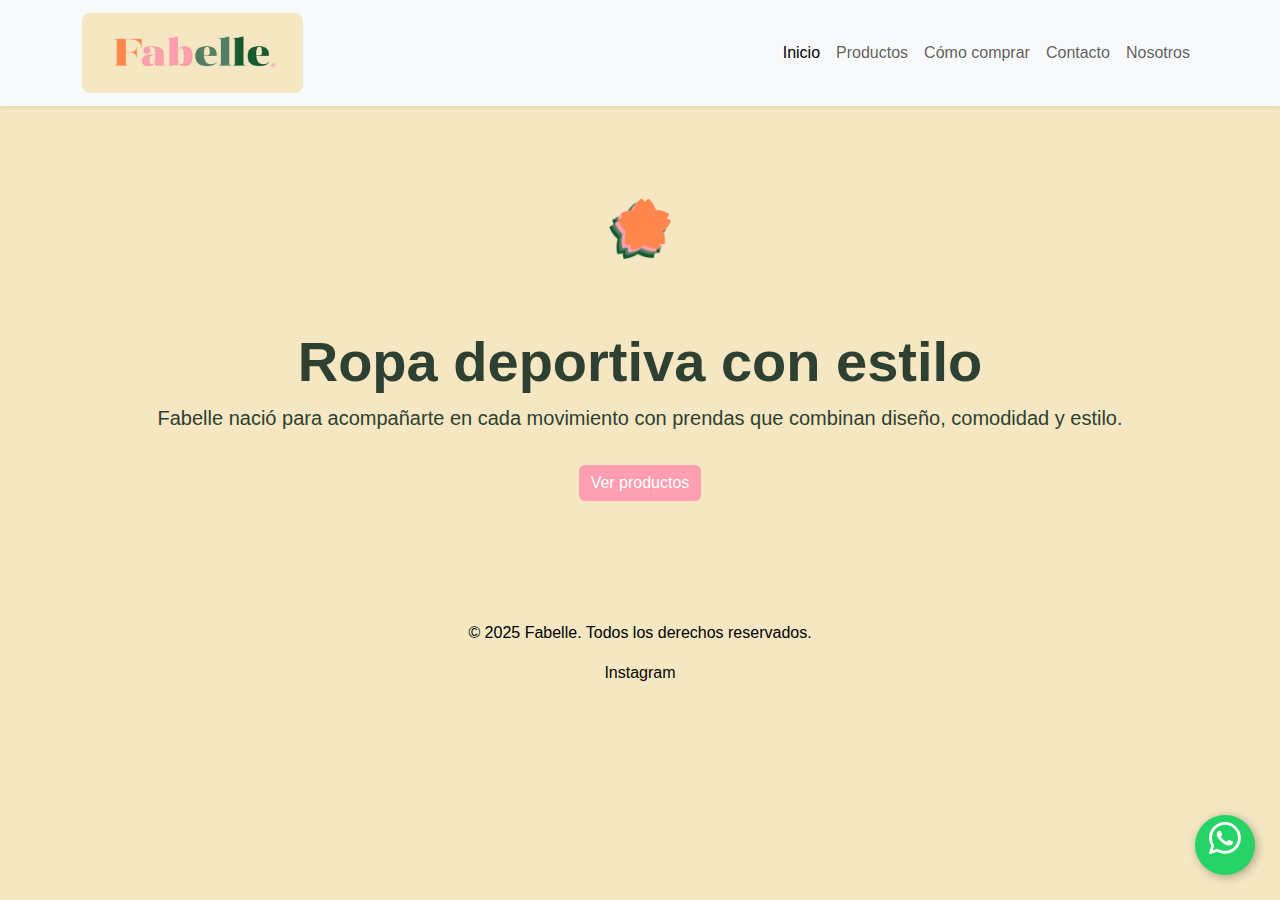
<file: index.html>
<!DOCTYPE html>
<html lang="es">
<head>
<meta charset="UTF-8">
<meta name="viewport" content="width=device-width, initial-scale=1.0">
<title>Fabelle | Ropa deportiva femenina</title>
<link href="https://cdn.jsdelivr.net/npm/bootstrap@5.3.3/dist/css/bootstrap.min.css" rel="stylesheet">
<link rel="stylesheet" href="https://cdn.jsdelivr.net/npm/bootstrap-icons@1.10.5/font/bootstrap-icons.css">
<link rel="stylesheet" href="assets/css/style.css">
</head>
<body>
<header class="navbar navbar-expand-lg bg-light shadow-sm">
    <div class="container">
    <a class="navbar-brand" href="index.html">
        <img src="assets/img/LOGOPRINCIPALb.jpg"Fabelle logo" height="80">
    </a>
    <button class="navbar-toggler" data-bs-toggle="collapse" data-bs-target="#menu">
        <span class="navbar-toggler-icon"></span>
    </button>
    <nav class="collapse navbar-collapse" id="menu">
        <ul class="navbar-nav ms-auto">
        <li class="nav-item"><a class="nav-link active" href="../index.html">Inicio</a></li>
        <li class="nav-item"><a class="nav-link" href="../pages/productos.html">Productos</a></li>
        <li class="nav-item"><a class="nav-link" href="../pages/comocomprar.html">Cómo comprar</a></li>
        <li class="nav-item"><a class="nav-link" href="../pages/contacto.html">Contacto</a></li>
        <li class="nav-item"><a class="nav-link" href="../pages/nosotros.html">Nosotros</a></li>
        </ul>
    </nav>
    <a href="https://wa.me/5491173706566?text=Hola%20Fabelle!%20👋%20Quisiera%20hacer%20una%20consulta" 
    class="whatsapp-float" target="_blank">
    <i class="bi bi-whatsapp"></i>
    </a>
    </div>
</header>
<main class="text-center py-5 hero">
    <div class="container">
    <img src="assets/img/FLORES.jpg" alt="Fabelle Logo" class="mb-4" width="150">
    <h1 class="display-4 fw-bold">Ropa deportiva con estilo</h1>
    <p class="lead">Fabelle nació para acompañarte en cada movimiento con prendas que combinan diseño, comodidad y estilo.</p>
    <a href="../pages/productos.html" class="btn btn-primary mt-3">Ver productos</a>
    </div>
</main>
<footer class="text-center py-4 mt-5">
<p>&copy; 2025 Fabelle. Todos los derechos reservados.</p>
<div class="social">
    <a href="https://www.instagram.com/fabelle.ar" target="_blank">Instagram</a>
</div>
</footer>
<script src="https://cdn.jsdelivr.net/npm/bootstrap@5.3.3/dist/js/bootstrap.bundle.min.js"></script>
</body>
</html>
</file>
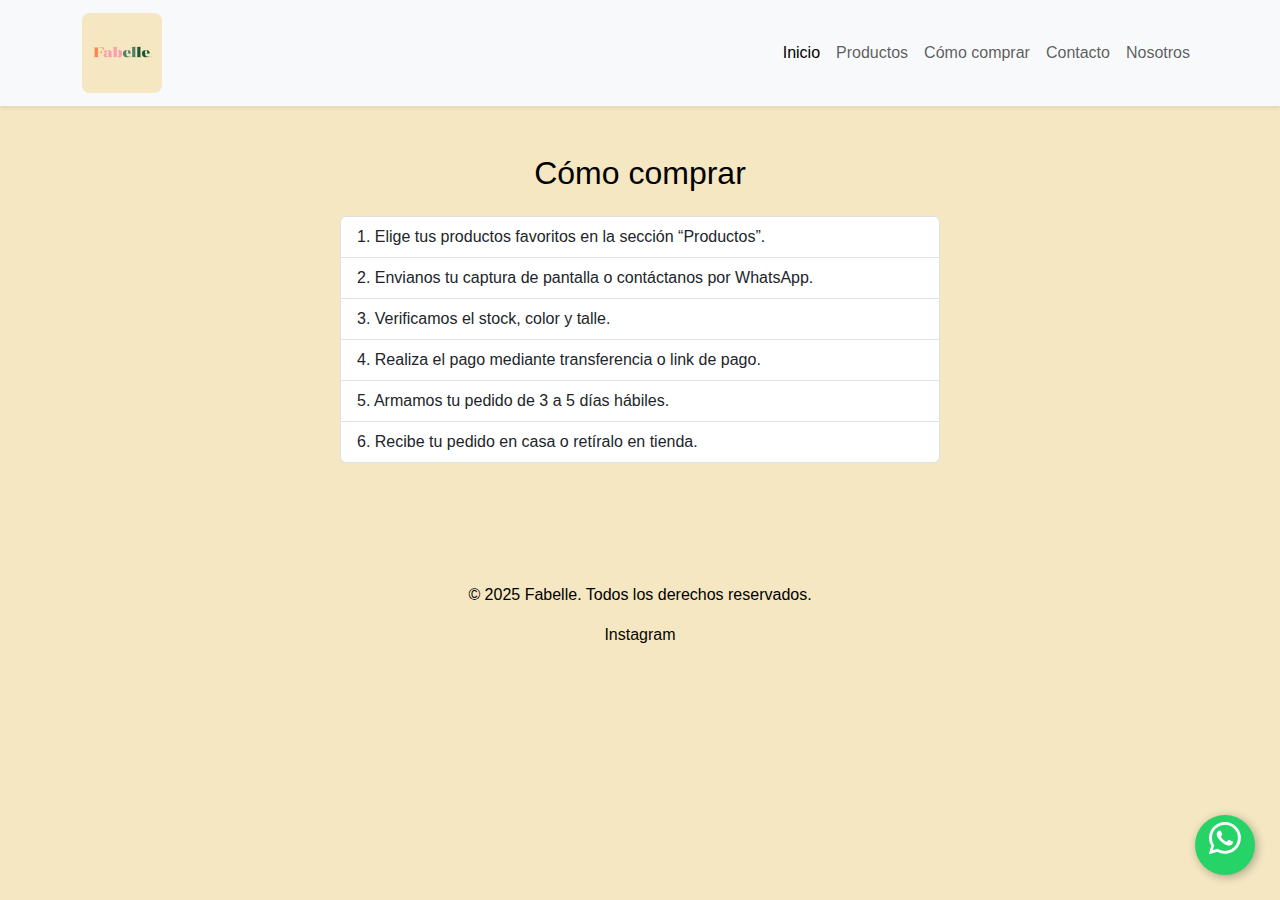
<file: pages/comocomprar.html>
<!DOCTYPE html>
<html lang="es">
<head>
<meta charset="UTF-8">
<meta name="viewport" content="width=device-width, initial-scale=1.0">
<title>Cómo comprar | Fabelle</title>
<link href="https://cdn.jsdelivr.net/npm/bootstrap@5.3.3/dist/css/bootstrap.min.css" rel="stylesheet">
<link rel="stylesheet" href="https://cdn.jsdelivr.net/npm/bootstrap-icons@1.10.5/font/bootstrap-icons.css">
<link rel="stylesheet" href="../assets/css/style.css">
</head>
<body>
<header class="navbar navbar-expand-lg bg-light shadow-sm">
    <div class="container">
    <a class="navbar-brand" href="index.html">
        <img src="../assets/img/LOGOPRINCIPAL.jpg"Fabelle logo" height="80">
    </a>
    <button class="navbar-toggler" data-bs-toggle="collapse" data-bs-target="#menu">
        <span class="navbar-toggler-icon"></span>
    </button>
    <nav class="collapse navbar-collapse" id="menu">
        <ul class="navbar-nav ms-auto">
        <li class="nav-item"><a class="nav-link active" href="../index.html">Inicio</a></li>
        <li class="nav-item"><a class="nav-link" href="../pages/productos.html">Productos</a></li>
        <li class="nav-item"><a class="nav-link" href="../pages/comocomprar.html">Cómo comprar</a></li>
        <li class="nav-item"><a class="nav-link" href="../pages/contacto.html">Contacto</a></li>
        <li class="nav-item"><a class="nav-link" href="../pages/nosotros.html">Nosotros</a></li>
        </ul>
        <a href="https://wa.me/5491173706566?text=Hola%20Fabelle!%20👋%20Quisiera%20hacer%20una%20consulta" 
    class="whatsapp-float" target="_blank">
    <i class="bi bi-whatsapp"></i>
    </a>
    </nav>
    </div>
</header>
<main class="container py-5">
    <h2 class="text-center mb-4">Cómo comprar</h2>
    <ol class="list-group list-group-numbered mx-auto" style="max-width:600px;">
    <li class="list-group-item">Elige tus productos favoritos en la sección “Productos”.</li>
    <li class="list-group-item">Envianos tu captura de pantalla o contáctanos por WhatsApp.</li>
    <li class="list-group-item">Verificamos el stock, color y talle.</li>
    <li class="list-group-item">Realiza el pago mediante transferencia o link de pago.</li>
    <li class="list-group-item">Armamos tu pedido de 3 a 5 días hábiles.</li>
    <li class="list-group-item">Recibe tu pedido en casa o retíralo en tienda.</li>
    </ol>
</main>
<footer class="text-center py-4 mt-5">
<p>&copy; 2025 Fabelle. Todos los derechos reservados.</p>
<div class="social">
    <a href="https://www.instagram.com/fabelle.ar" target="_blank">Instagram</a>
</div>
</footer>
<script src="https://cdn.jsdelivr.net/npm/bootstrap@5.3.3/dist/js/bootstrap.bundle.min.js"></script>
</body>
</html>
</file>
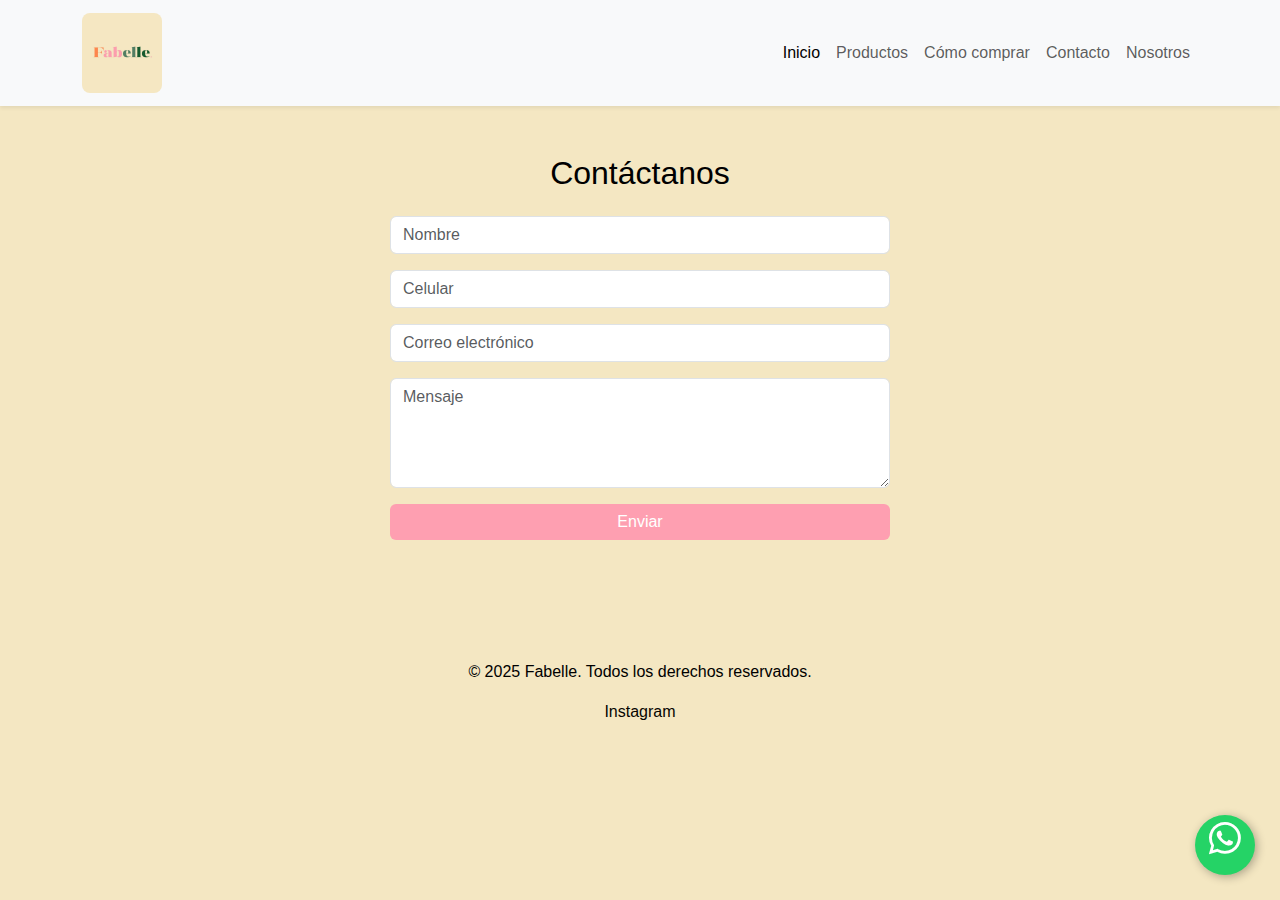
<file: pages/contacto.html>
<!DOCTYPE html>
<html lang="es">
<head>
<meta charset="UTF-8">
<meta name="viewport" content="width=device-width, initial-scale=1.0">
<title>Contacto | Fabelle</title>
<link href="https://cdn.jsdelivr.net/npm/bootstrap@5.3.3/dist/css/bootstrap.min.css" rel="stylesheet">
<link rel="stylesheet" href="https://cdn.jsdelivr.net/npm/bootstrap-icons@1.10.5/font/bootstrap-icons.css">
<link rel="stylesheet" href="../assets/css/style.css">
</head>
<body>
<header class="navbar navbar-expand-lg bg-light shadow-sm">
    <div class="container">
    <a class="navbar-brand" href="index.html">
        <img src="../assets/img/LOGOPRINCIPAL.jpg"Fabelle logo" height="80">
        </a>
        <button class="navbar-toggler" data-bs-toggle="collapse" data-bs-target="#menu">
        <span class="navbar-toggler-icon"></span>
        </button>
        <nav class="collapse navbar-collapse" id="menu">
        <ul class="navbar-nav ms-auto">
        <li class="nav-item"><a class="nav-link active" href="../index.html">Inicio</a></li>
        <li class="nav-item"><a class="nav-link" href="../pages/productos.html">Productos</a></li>
        <li class="nav-item"><a class="nav-link" href="../pages/comocomprar.html">Cómo comprar</a></li>
        <li class="nav-item"><a class="nav-link" href="../pages/contacto.html">Contacto</a></li>
        <li class="nav-item"><a class="nav-link" href="../pages/nosotros.html">Nosotros</a></li>
        </ul>
        <a href="https://wa.me/5491173706566?text=Hola%20Fabelle!%20👋%20Quisiera%20hacer%20una%20consulta" 
        class="whatsapp-float" target="_blank">
        <i class="bi bi-whatsapp"></i>
        </a>
        </nav>
        </div>
</header>
<main class="container py-5">
    <h2 class="text-center mb-4">Contáctanos</h2>
    <form class="mx-auto" style="max-width:500px;">
    <input class="form-control mb-3" type="text" placeholder="Nombre">
    <input class="form-control mb-3" type="celular" placeholder="Celular">
    <input class="form-control mb-3" type="email" placeholder="Correo electrónico">
    <textarea class="form-control mb-3" rows="4" placeholder="Mensaje"></textarea>
    <button class="btn btn-primary w-100">Enviar</button>
    </form>
</main>
<footer class="text-center py-4 mt-5">
<p>&copy; 2025 Fabelle. Todos los derechos reservados.</p>
<div class="social">
    <a href="https://www.instagram.com/fabelle.ar" target="_blank">Instagram</a>
</div>
</footer>
<script src="https://cdn.jsdelivr.net/npm/bootstrap@5.3.3/dist/js/bootstrap.bundle.min.js"></script>
</body>
</html>
</file>
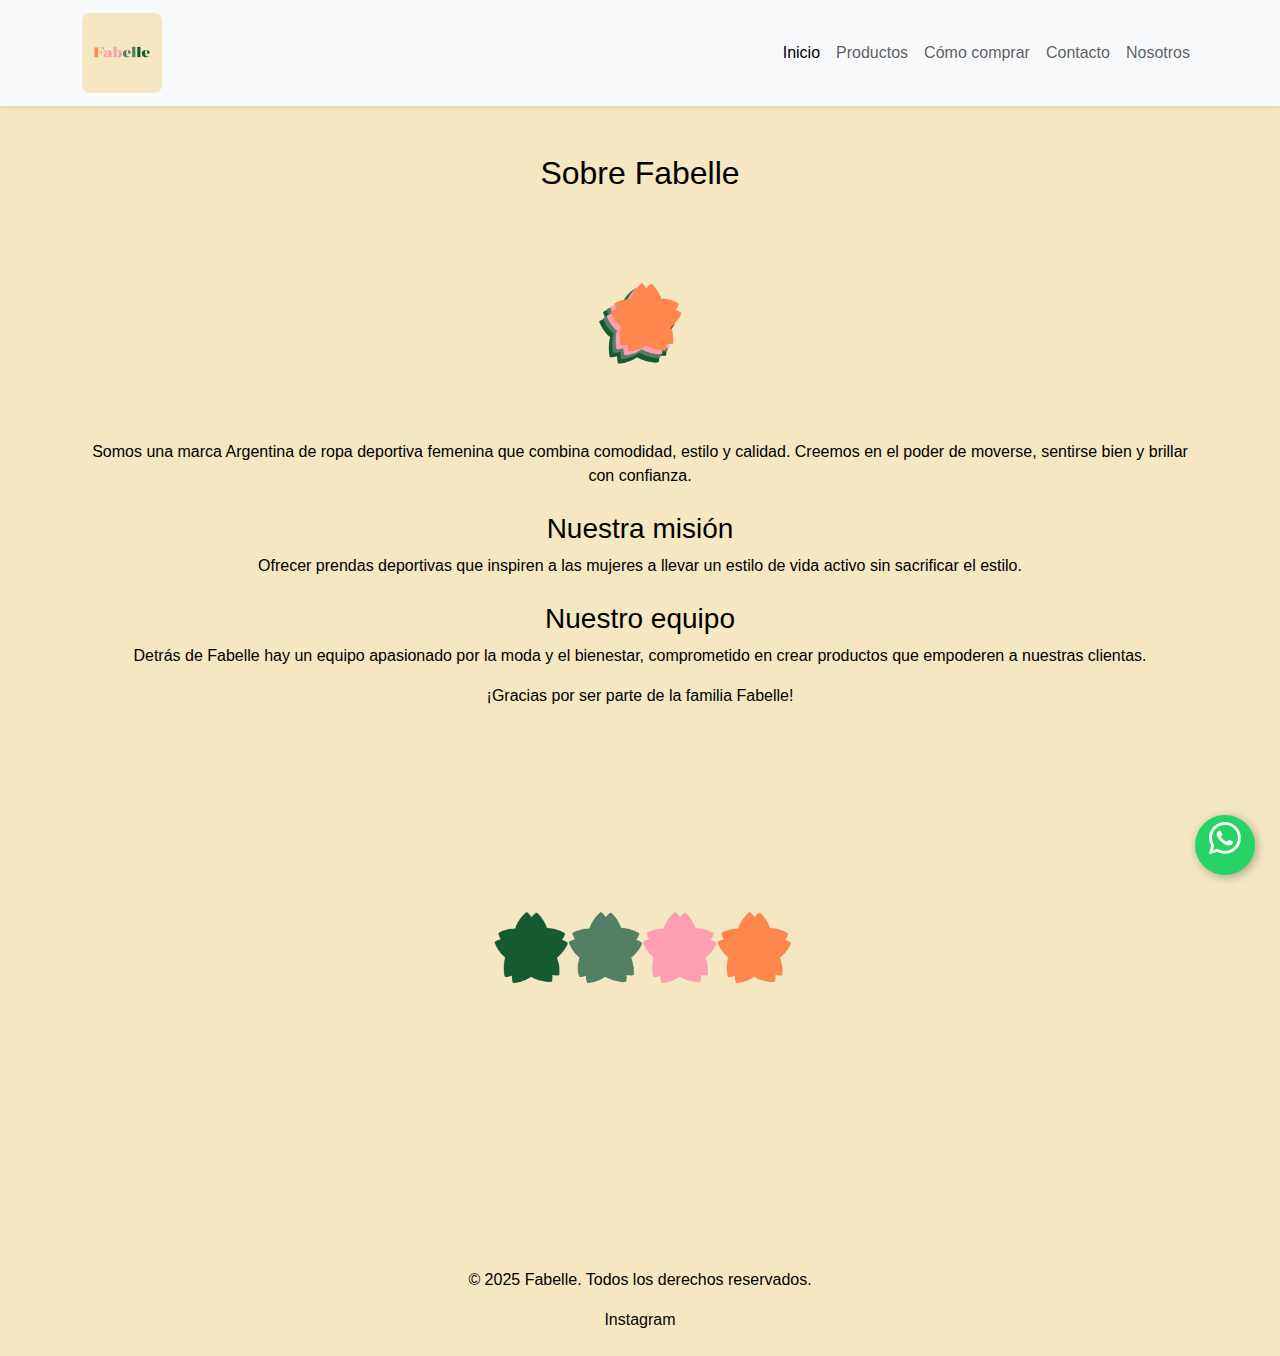
<file: pages/nosotros.html>
<!DOCTYPE html>
<html lang="es">
<head>
<meta charset="UTF-8">
<meta name="viewport" content="width=device-width, initial-scale=1.0">
<title>Nosotros | Fabelle</title>
<link href="https://cdn.jsdelivr.net/npm/bootstrap@5.3.3/dist/css/bootstrap.min.css" rel="stylesheet">
<link rel="stylesheet" href="https://cdn.jsdelivr.net/npm/bootstrap-icons@1.10.5/font/bootstrap-icons.css">
<link rel="stylesheet" href="../assets/css/style.css">
</head>
<body>
<header class="navbar navbar-expand-lg bg-light shadow-sm">
    <div class="container">
    <a class="navbar-brand" href="index.html">
        <img src="../assets/img/LOGOPRINCIPAL.jpg"Fabelle logo" height="80">
    </a>
    <button class="navbar-toggler" data-bs-toggle="collapse" data-bs-target="#menu">
        <span class="navbar-toggler-icon"></span>
    </button>
    <nav class="collapse navbar-collapse" id="menu">
        <ul class="navbar-nav ms-auto">
        <li class="nav-item"><a class="nav-link active" href="../index.html">Inicio</a></li>
        <li class="nav-item"><a class="nav-link" href="../pages/productos.html">Productos</a></li>
        <li class="nav-item"><a class="nav-link" href="../pages/comocomprar.html">Cómo comprar</a></li>
        <li class="nav-item"><a class="nav-link" href="../pages/contacto.html">Contacto</a></li>
        <li class="nav-item"><a class="nav-link" href="../pages/nosotros.html">Nosotros</a></li>
        </ul>
        <a href="https://wa.me/5491173706566?text=Hola%20Fabelle!%20👋%20Quisiera%20hacer%20una%20consulta" 
    class="whatsapp-float" target="_blank">
    <i class="bi bi-whatsapp"></i>
    </a>
    </nav>
    </div>
</header>
<main class="container py-5 text-center">
    <h2>Sobre Fabelle</h2>
    <img src="../assets/img/FLORES.jpg" alt="Logo Fabelle" class="img-fluid mt-4" width="200">
    <p class="mt-3">Somos una marca Argentina de ropa deportiva femenina que combina comodidad, estilo y calidad. 
    Creemos en el poder de moverse, sentirse bien y brillar con confianza.</p>
    <h3 class="mt-4">Nuestra misión</h3>
    <p>Ofrecer prendas deportivas que inspiren a las mujeres a llevar un estilo de vida activo sin sacrificar el estilo.</p>
    <h3 class="mt-4">Nuestro equipo</h3>
    <p>Detrás de Fabelle hay un equipo apasionado por la moda y el bienestar, comprometido en crear productos que empoderen a nuestras clientas.</p>
    <p>¡Gracias por ser parte de la familia Fabelle!</p>
    <img src="../assets/img/flores2.jpg" alt="Equipo Fabelle" class="img-fluid mt-4" width="400">
</main>

<footer class="text-center py-4 mt-5">
<p>&copy; 2025 Fabelle. Todos los derechos reservados.</p>
<div class="social">
    <a href="https://www.instagram.com/fabelle.ar" target="_blank">Instagram</a>
</div>
</footer>
<script src="https://cdn.jsdelivr.net/npm/bootstrap@5.3.3/dist/js/bootstrap.bundle.min.js"></script>
</body>
</html>
</file>
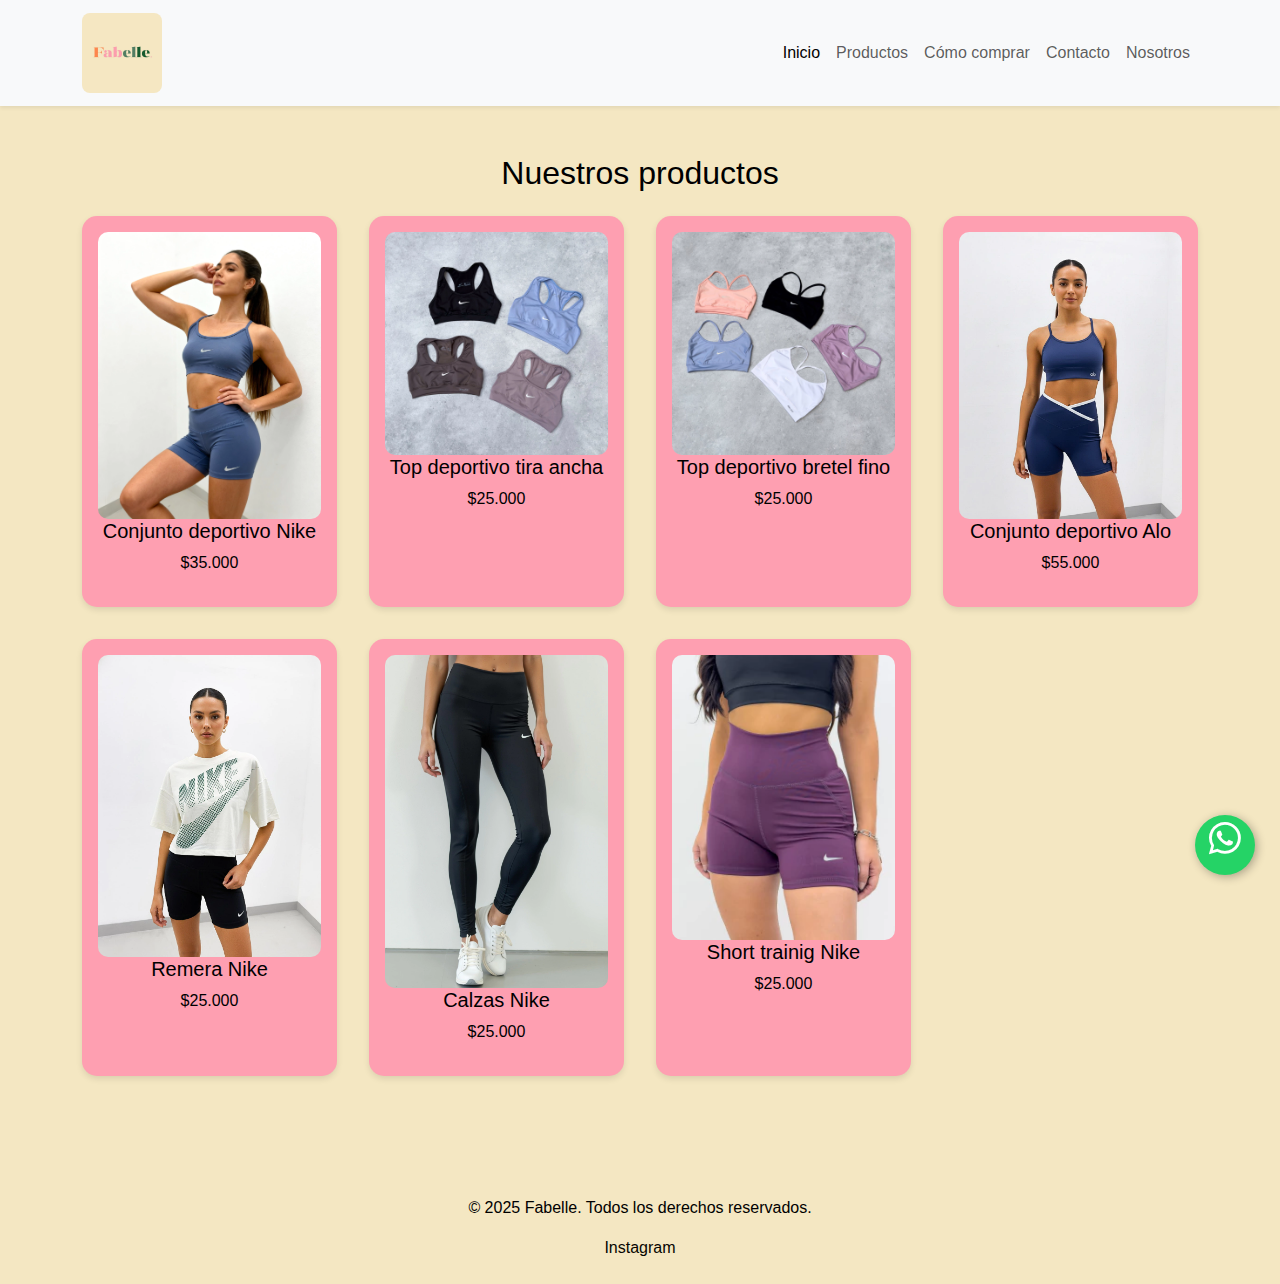
<file: pages/productos.html>
<!DOCTYPE html>
<html lang="es">
<head>
<meta charset="UTF-8">
<meta name="viewport" content="width=device-width, initial-scale=1.0">
<title>Productos | Fabelle</title>
<link href="https://cdn.jsdelivr.net/npm/bootstrap@5.3.3/dist/css/bootstrap.min.css" rel="stylesheet">
<link rel="stylesheet" href="https://cdn.jsdelivr.net/npm/bootstrap-icons@1.10.5/font/bootstrap-icons.css">
<link rel="stylesheet" href="../assets/css/style.css">
</head>
<body>
<header class="navbar navbar-expand-lg bg-light shadow-sm">
    <div class="container">
    <a class="navbar-brand" href="index.html">
        <img src="../assets/img/LOGOPRINCIPAL.jpg"Fabelle logo" height="80">
    </a>
    <button class="navbar-toggler" data-bs-toggle="collapse" data-bs-target="#menu">
        <span class="navbar-toggler-icon"></span>
    </button>
    <nav class="collapse navbar-collapse" id="menu">
        <ul class="navbar-nav ms-auto">
        <li class="nav-item"><a class="nav-link active" href="../index.html">Inicio</a></li>
        <li class="nav-item"><a class="nav-link" href="../pages/productos.html">Productos</a></li>
        <li class="nav-item"><a class="nav-link" href="../pages/comocomprar.html">Cómo comprar</a></li>
        <li class="nav-item"><a class="nav-link" href="../pages/contacto.html">Contacto</a></li>
        <li class="nav-item"><a class="nav-link" href="../pages/nosotros.html">Nosotros</a></li>
        </ul>
        <a href="https://wa.me/5491173706566?text=Hola%20Fabelle!%20👋%20Quisiera%20hacer%20una%20consulta" 
    class="whatsapp-float" target="_blank">
    <i class="bi bi-whatsapp"></i>
    </a>
    </nav>
    </div>
</header>
<main class="container py-5">
    <h2 class="text-center mb-4">Nuestros productos</h2>
    <div class="product-grid">
    <div class="product-card">
        <img src="../assets/img/conjunto.webp" alt="Conjuntos deportivos">
        <h5>Conjunto deportivo Nike</h5>
        <p>$35.000</p>
    </div>
    <div class="product-card">
        <img src="../assets/img/toptiraancha.webp" alt="Top deportivo">
        <h5>Top deportivo tira ancha</h5>
        <p>$25.000</p>
    </div>
    <div class="product-card">
        <img src="../assets/img/tops.webp" alt="Top deportivo">
        <h5>Top deportivo bretel fino</h5>
        <p>$25.000</p>
    </div>
    <div class="product-card">
        <img src="../assets/img/conjuntoalo.webp" alt="Conjunto completo"> 
        <h5>Conjunto deportivo Alo</h5>
        <p>$55.000</p>
    </div>
    <div class="product-card">
        <img src="../assets/img/remeranike.webp" alt="Remera Nike"> 
        <h5>Remera Nike</h5>
        <p>$25.000</p>
    </div>
    <div class="product-card">
        <img src="../assets/img/calzas.webp" alt="Calzas Nike"> 
        <h5>Calzas Nike</h5>
        <p>$25.000</p>
    </div>
    <div class="product-card">
        <img src="../assets/img/shorttraining.webp" alt="Short Nike"> 
        <h5>Short trainig Nike</h5>
        <p>$25.000</p>
    </div>
    </div>
</main>
<footer class="text-center py-4 mt-5">
<p>&copy; 2025 Fabelle. Todos los derechos reservados.</p>
<div class="social">
    <a href="https://www.instagram.com/fabelle.ar" target="_blank">Instagram</a>
</div>
</footer>
<script src="https://cdn.jsdelivr.net/npm/bootstrap@5.3.3/dist/js/bootstrap.bundle.min.js"></script>
</body>
</html>
</file>
<file: assets/css/style.css>
body {
font-family: 'Poppins', sans-serif;
background-color: #f4e7c2;
color: #000000;
}
.whatsapp-float {
position: fixed;
width: 60px;
height: 60px;
bottom: 25px;
right: 25px;
background-color: #25d366;
color: white;
border-radius: 50%;
text-align: center;
font-size: 32px;
box-shadow: 2px 2px 10px rgba(0,0,0,0.3);
z-index: 1000;
transition: transform 0.3s ease;
}
.whatsapp-float:hover {
transform: scale(1.1);
color: #fff;
}
.whatsapp-float i {
margin-top: 15px;
}
header img {
border-radius: 8px;
}
.hero {
background: linear-gradient(135deg, #f4e7c2, #f4e7c2);
color: #2e4032;
padding: 100px 20px;
}
.btn-primary {
background-color: #fe9fb1;
border: none;
}
.btn-primary:hover {
background-color: #0f0c03;
}
/* PRODUCT GRID */
.product-grid {
display: grid;
grid-template-columns: repeat(auto-fit, minmax(220px, 1fr));
gap: 2rem;
}
.product-card {
background: #fe9fb1;
border-radius: 15px;
box-shadow: 0 3px 6px rgba(0, 0, 0, 0.1);
padding: 1rem;
text-align: center;
transition: transform 0.2s ease;
}
.product-card:hover {
transform: scale(1.03);
}
.product-card img {
width: 100%;
border-radius: 10px;
}
/*FOOTER*/
footer {
background-color: #f4e7c2;
}
footer a {
color: #070500;
text-decoration: none;
}
footer a:hover {
text-decoration: underline;
}
</file>
